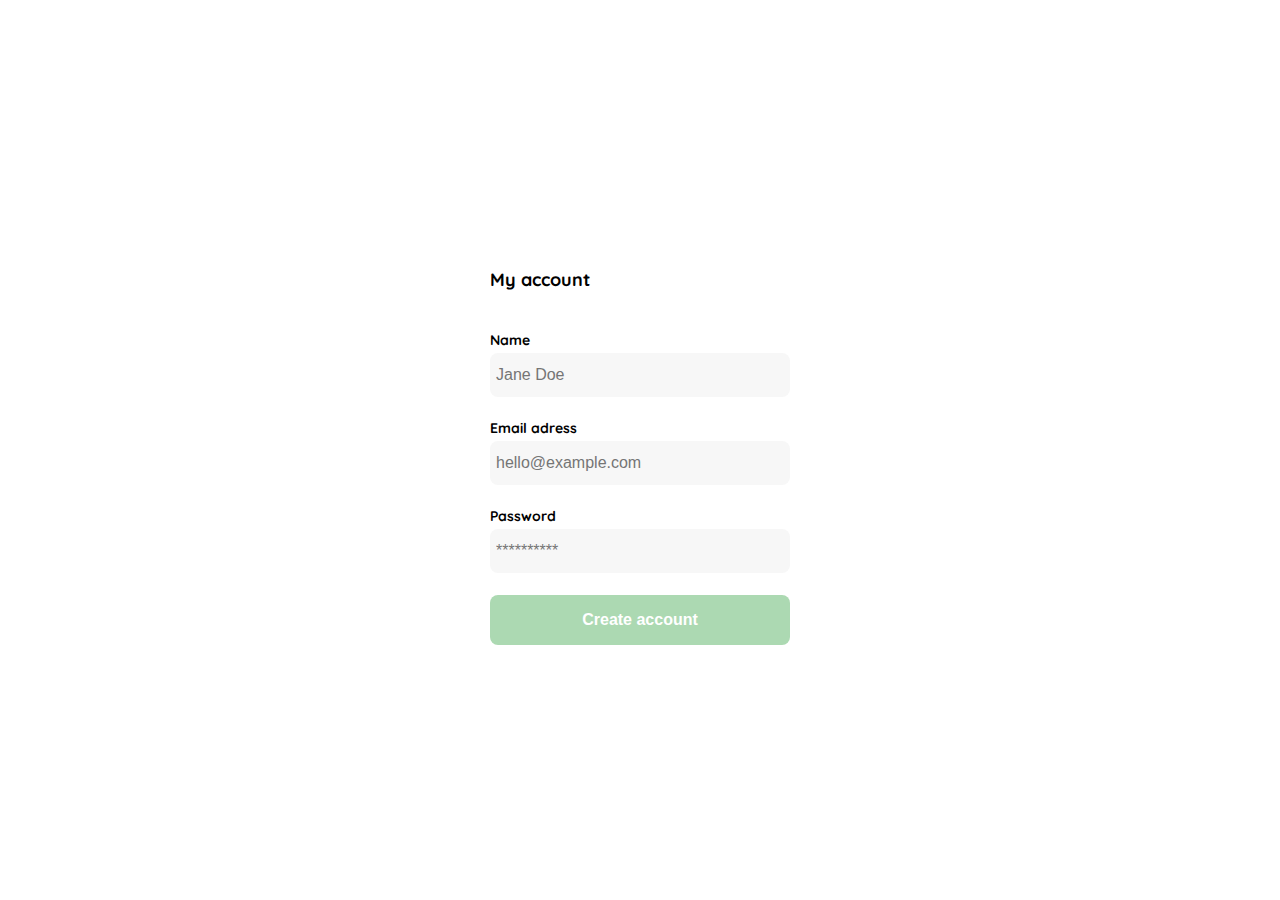
<file: account.html>
<!DOCTYPE html>
<html lang="en">
<head>
    <meta charset="UTF-8">
    <meta http-equiv="X-UA-Compatible" content="IE=edge">
    <meta name="viewport" content="width=device-width, initial-scale=1.0">
    <link rel="preconnect" href="https://fonts.googleapis.com">
    <link rel="preconnect" href="https://fonts.gstatic.com" crossorigin>
    <link href="https://fonts.googleapis.com/css2?family=Quicksand:wght@300;500;700&display=swap" rel="stylesheet"> 
    <title>My Account</title>
    <style>
        :root {
            --white: #FFFFFF;
            --black: #000000;
            --dark: #232830;
            --very-light-pink: #C7C7C7;
            --text-input-field: #F7F7F7;
            --hospital-green: #ACD9B2;
            --sm: 14px;
            --md: 16px;
            --lg: 18px;
        }

        body {
            font-family: 'Quicksand', sans-serif;
        }
        body {
            margin: 0;
        }

        .login {
            width: 100%;
            height: 100vh;
            display: grid;
            place-items: center;
        }

        .form-container {
            display: grid;
            grid-template-rows: auto 1fr auto;
            width: 300px;
        }

        .logo {
            width: 150px;
            margin-bottom: 50px;
            justify-self: center;
            display: none;
        }

        .title {
            font-size: var(--lg);
            margin-bottom: 40px;
            text-align: start;
        }

        .form {
            display: flex;
            flex-direction: column;
        }

        .form div {
            display: flex;
            flex-direction: column;
        }

        .label {
            font-size: var(--sm);
            font-weight: bold;
            margin-bottom: 4px;
        }

        .input {
            background-color: var(--text-input-field);
            border: none;
            border-radius: 8px;
            height: 32px;
            font-size: var(--md);
            padding: 6px;
            margin-bottom: 12px;
        }

        .input-name,
        .input-email,
        .input-password {
            margin-bottom: 22px;
        }

        .primary-button {
            background-color: var(--hospital-green);
            border-radius: 8px;
            border: none;
            color: var(--white);
            width: 100%;
            cursor: pointer;
            font-size: var(--md);
            font-weight: bold;
            height: 50px;
        }

        .login-button {
            margin-top: 14px;
            margin-bottom: 30px;
        }

        @media (max-width: 640px) {
            .form-container {
                height: 100%;
            }

            .form {
                height: 100%;
                justify-content: space-between;
            }

            .logo {
                display: block;
            }

            .create-button {
                width: 300px;
                position: absolute;
                bottom: 0;
                margin-bottom: 24px;
            }
        }
    </style>
</head>
<body>
    
    <div class="login">
        <div class="form-container">
            <h1 class="title">My account</h1>
            <form action="/" class="form">
                <div>
                    <label for="name" class="label">Name</label>
                    <input type="text" id="name" placeholder="Jane Doe" class="input input-name">

                    <label for="email" class="label">Email adress</label>
                    <input type="text" id="email" placeholder="hello@example.com" class="input input-email">

                    <label for="password" class="label">Password</label>
                    <input type="password" id="password" placeholder="**********" class="input input-password">
                </div>
                <input type="submit" value="Create account" class="primary-button create-button">
            </form>
        </div>
    </div>
</body>
</html>
</file>
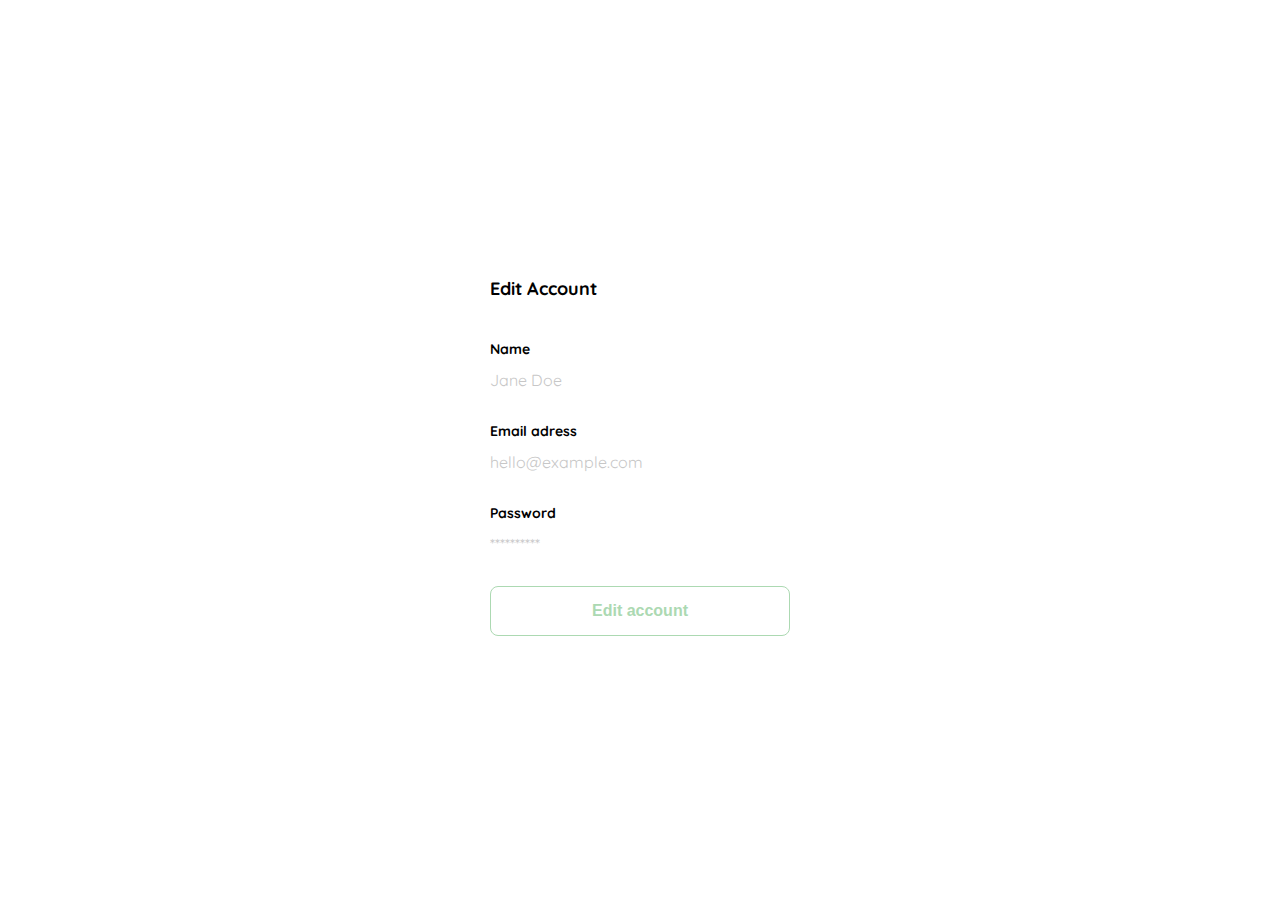
<file: edit-account.html>
<!DOCTYPE html>
<html lang="en">
<head>
    <meta charset="UTF-8">
    <meta http-equiv="X-UA-Compatible" content="IE=edge">
    <meta name="viewport" content="width=device-width, initial-scale=1.0">
    <link rel="preconnect" href="https://fonts.googleapis.com">
    <link rel="preconnect" href="https://fonts.gstatic.com" crossorigin>
    <link href="https://fonts.googleapis.com/css2?family=Quicksand:wght@300;500;700&display=swap" rel="stylesheet"> 
    <title>Edit Account</title>
    <style>
        :root {
            --white: #FFFFFF;
            --black: #000000;
            --dark: #232830;
            --very-light-pink: #C7C7C7;
            --text-input-field: #F7F7F7;
            --hospital-green: #ACD9B2;
            --sm: 14px;
            --md: 16px;
            --lg: 18px;
        }

        body {
            font-family: 'Quicksand', sans-serif;
        }
        body {
            margin: 0;
        }

        .login {
            width: 100%;
            height: 100vh;
            display: grid;
            place-items: center;
        }

        .form-container {
            display: grid;
            grid-template-rows: auto 1fr auto;
            width: 300px;
        }

        .logo {
            width: 150px;
            margin-bottom: 50px;
            justify-self: center;
            display: none;
        }

        .title {
            font-size: var(--lg);
            margin-bottom: 40px;
            text-align: start;
        }

        .form {
            display: flex;
            flex-direction: column;
        }

        .form div {
            display: flex;
            flex-direction: column;
        }

        .label {
            font-size: var(--sm);
            font-weight: bold;
            margin-bottom: 4px;
        }

        .value {
            color: var(--very-light-pink);
            font-size: var(--md);
            margin: 8px 0 32px 0;
        }

        .secondary-button {
            background-color: var(--white);
            border-radius: 8px;
            border: 1px solid var(--hospital-green);
            color: var(--hospital-green);
            width: 100%;
            cursor: pointer;
            font-size: var(--md);
            font-weight: bold;
            height: 50px;
        }

        .login-button {
            margin-top: 14px;
            margin-bottom: 30px;
        }

        @media (max-width: 640px) {
            .form-container {
                height: 100%;
            }

            .form {
                height: 100%;
                justify-content: space-between;
            }

            .logo {
                display: block;
            }

            .edit-button {
                width: 300px;
                position: absolute;
                bottom: 0;
                margin-bottom: 24px;
            }
        }
    </style>
</head>
<body>
    
    <div class="login">
        <div class="form-container">
            <h1 class="title">Edit Account</h1>
            <form action="/" class="form">
                <div>
                    <label for="name" class="label">Name</label>
                    <p class="value">Jane Doe</p>

                    <label for="email" class="label">Email adress</label>
                    <p class="value">hello@example.com</p>

                    <label for="password" class="label">Password</label>
                    <p class="value">**********</p>
                </div>
                <input type="submit" value="Edit account" class="secondary-button edit-button">
            </form>
        </div>
    </div>
</body>
</html>
</file>
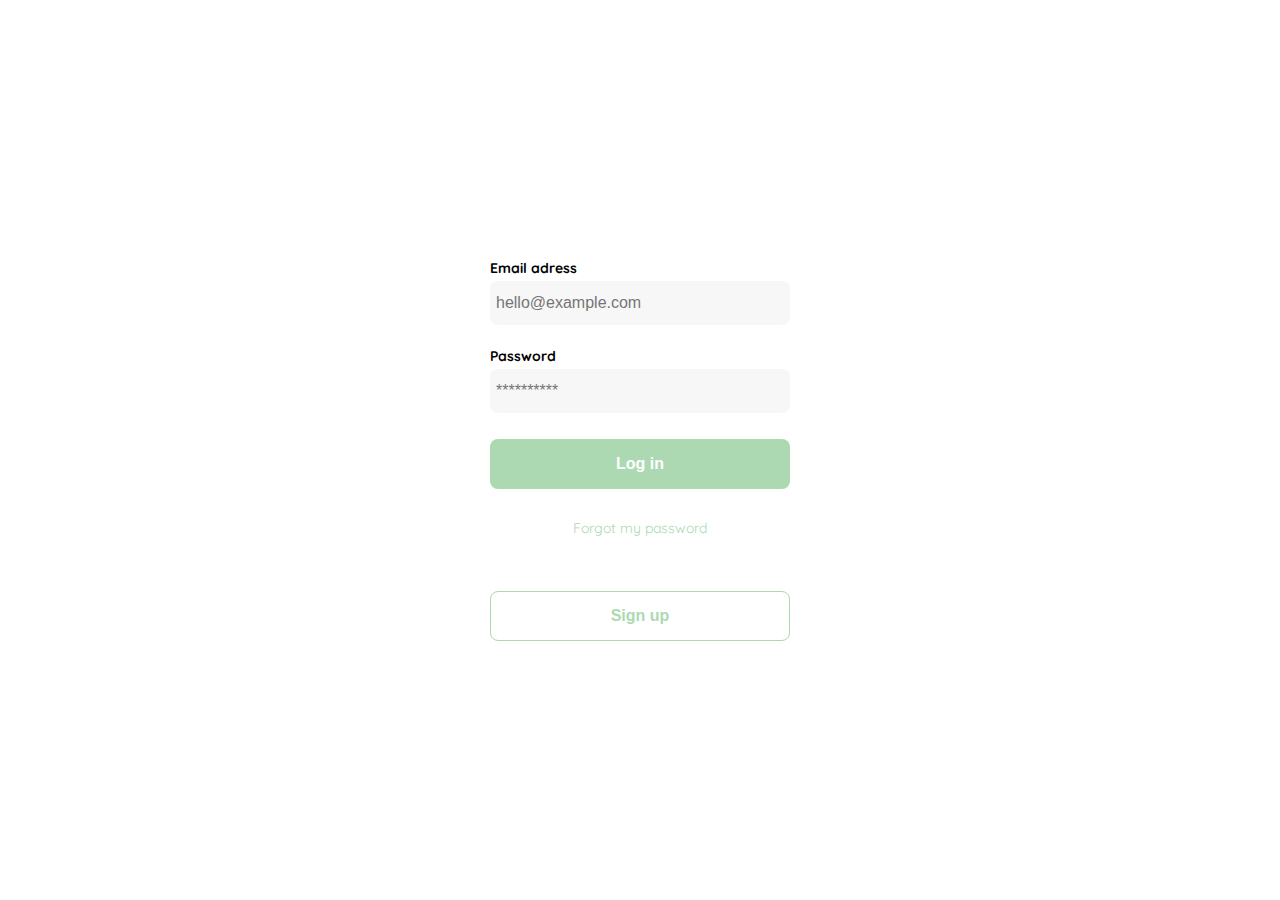
<file: login.html>
<!DOCTYPE html>
<html lang="en">
<head>
    <meta charset="UTF-8">
    <meta http-equiv="X-UA-Compatible" content="IE=edge">
    <meta name="viewport" content="width=device-width, initial-scale=1.0">
    <link rel="preconnect" href="https://fonts.googleapis.com">
    <link rel="preconnect" href="https://fonts.gstatic.com" crossorigin>
    <link href="https://fonts.googleapis.com/css2?family=Quicksand:wght@300;500;700&display=swap" rel="stylesheet"> 
    <title>Document</title>
    <style>
        :root {
            --white: #FFFFFF;
            --black: #000000;
            --dark: #232830;
            --very-light-pink: #C7C7C7;
            --text-input-field: #F7F7F7;
            --hospital-green: #ACD9B2;
            --sm: 14px;
            --md: 16px;
            --lg: 18px;
        }

        body {
            font-family: 'Quicksand', sans-serif;
        }
        body {
            margin: 0;
        }

        .login {
            width: 100%;
            height: 100vh;
            display: grid;
            place-items: center;
        }

        .form-container {
            display: grid;
            grid-template-rows: auto 1fr auto;
            width: 300px;
        }

        .logo {
            width: 150px;
            margin-bottom: 50px;
            justify-self: center;
            display: none;
        }

        .form {
            display: flex;
            flex-direction: column;
        }

        .form a {
            color: var(--hospital-green);
            font-size: var(--sm);
            text-align: center;
            text-decoration: none;
            margin-bottom: 54px;
        }

        .label {
            font-size: var(--sm);
            font-weight: bold;
            margin-bottom: 4px;
        }

        .input {
            background-color: var(--text-input-field);
            border: none;
            border-radius: 8px;
            height: 32px;
            font-size: var(--md);
            padding: 6px;
            margin-bottom: 12px;
        }

        .input-email {
            margin-bottom: 22px;
        }

        .secondary-button {
        background-color: var(--white);
            border-radius: 8px;
            border: 1px solid var(--hospital-green);
            color: var(--hospital-green);
            width: 100%;
            cursor: pointer;
            font-size: var(--md);
            font-weight: bold;
            height: 50px;
        }

        .primary-button {
            background-color: var(--hospital-green);
            border-radius: 8px;
            border: none;
            color: var(--white);
            width: 100%;
            cursor: pointer;
            font-size: var(--md);
            font-weight: bold;
            height: 50px;
        }

        .login-button {
            margin-top: 14px;
            margin-bottom: 30px;
        }

        @media (max-width: 640px) {
            .logo {
                display: block;
            }

            .secondary-button {
                width: 300px;
                position: absolute;
                bottom: 0;
                margin-bottom: 24px;
            }
        }
    </style>
</head>
<body>
    <div class="login">
        <div class="form-container">
            <img src="./visual/YardSale_Logos/logo_yard_sale.svg" alt="logo" class="logo">
            <form action="/" class="form">
                <label for="email" class="label">Email adress</label>
                <input type="text" id="email" placeholder="hello@example.com" class="input input-email">

                <label for="new-password" class="label">Password</label>
                <input type="password" id="new-password" placeholder="**********" class="input input-password">

                <input type="submit" value="Log in" class="primary-button login-button">
                <a href="/">Forgot my password</a>
            </form>
            <button class="secondary-button">Sign up</button>
        </div>
    </div>
</body>
</html>
</file>
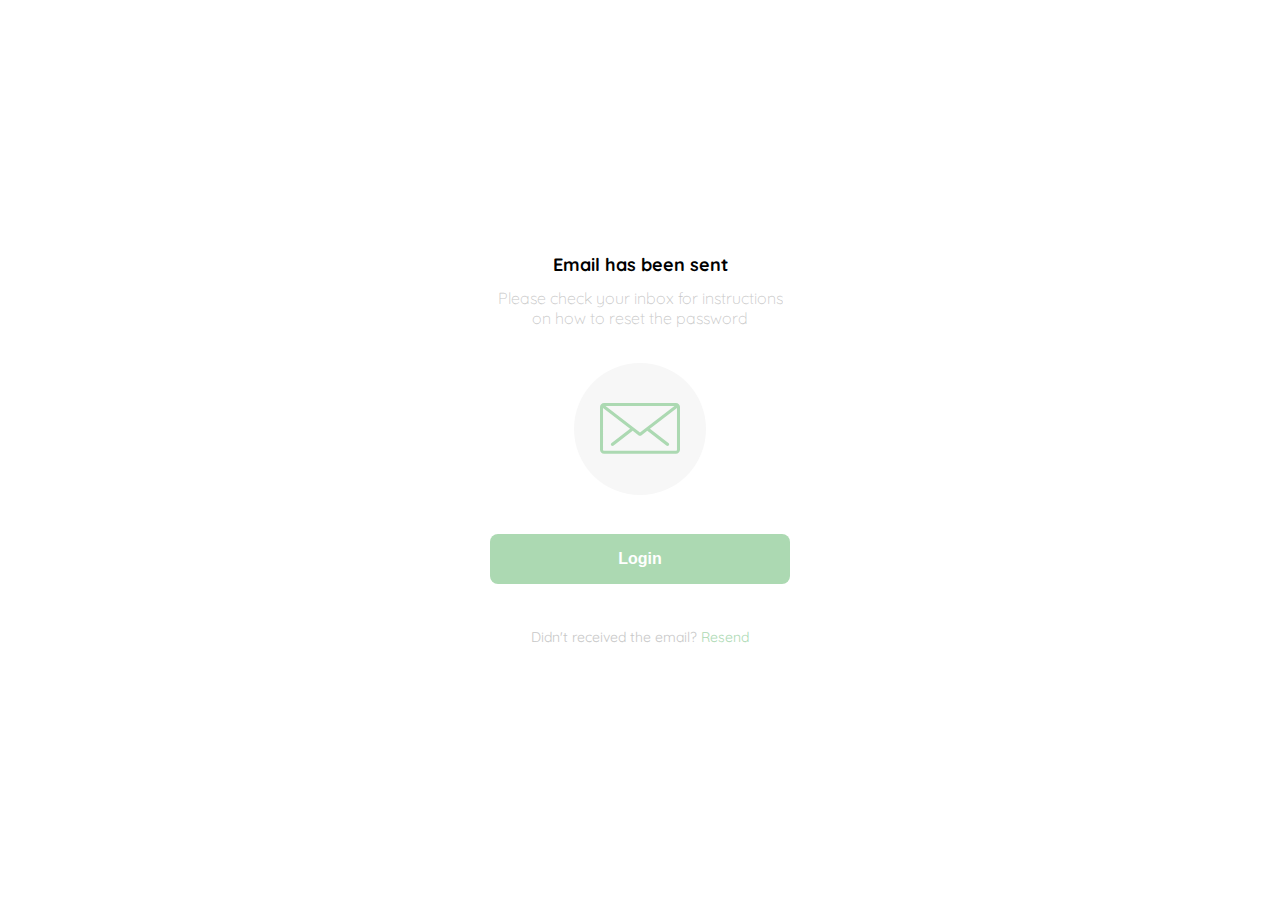
<file: mail.html>
<!DOCTYPE html>
<html lang="en">
<head>
    <meta charset="UTF-8">
    <meta http-equiv="X-UA-Compatible" content="IE=edge">
    <meta name="viewport" content="width=device-width, initial-scale=1.0">
    <link rel="preconnect" href="https://fonts.googleapis.com">
    <link rel="preconnect" href="https://fonts.gstatic.com" crossorigin>
    <link href="https://fonts.googleapis.com/css2?family=Quicksand:wght@300;500;700&display=swap" rel="stylesheet"> 
    <title>Document</title>
    <style>
        :root {
            --white: #FFFFFF;
            --black: #000000;
            --dark: #232830;
            --very-light-pink: #C7C7C7;
            --text-input-field: #F7F7F7;
            --hospital-green: #ACD9B2;
            --sm: 14px;
            --md: 16px;
            --lg: 18px;
        }

        body {
            font-family: 'Quicksand', sans-serif;
        }

        body {
            margin: 0;
        }

        .login {
            width: 100%;
            height: 100vh;
            display: grid;
            place-items: center;
        }

        .form-container {
            display: grid;
            grid-template-rows: auto 1fr auto;
            width: 300px;
            justify-items: center;
        }

        .logo {
            width: 150px;
            margin-bottom: 50px;
            justify-self: center;
            display: none;
        }

        .title {
            font-size: var(--lg);
            margin-bottom: 12px;
            text-align: center;
        }

        .subtitle {
            color: var(--very-light-pink);
            font-size: var(--md);
            font-weight: 300;
            margin-top: 0;
            margin-bottom: 35px;
            text-align: center;
        }

        .email-image {
            width: 132px;
            height: 132px;
            border-radius: 50%;
            background-color: var(--text-input-field);
            display: flex;
            justify-content: center;
            align-items: center;
            margin-bottom: 25px;
        }

        .email-image img {
            width: 80px;
        }

        .resend {
            font-size: var(--sm);
        }

        .resend span {
            color: var(--very-light-pink);
        }

        .resend a {
            color: var(--hospital-green);
            text-decoration: none;
        }

        .primary-button {
            background-color: var(--hospital-green);
            border-radius: 8px;
            border: none;
            color: var(--white);
            width: 100%;
            cursor: pointer;
            font-size: var(--md);
            font-weight: bold;
            height: 50px;
        }

        .login-button {
            margin-top: 14px;
            margin-bottom: 30px;
        }

        @media (max-width: 640px) {
            .logo {
                display: block;
            }
        }
    </style>
</head>
<body>
    <div class="login">
        <div class="form-container">
            <img src="./visual/YardSale_Logos/logo_yard_sale.svg" alt="logo" class="logo">
            <h1 class="title">Email has been sent</h1>
            <p class="subtitle">Please check your inbox for instructions on how to reset the password</p>
            <div class="email-image">
                <img src="./visual/YardSale_Icons/email.svg" alt="email">
            </div>
            <button class="primary-button login-button">Login</button>
            <p class="resend">
                <span>Didn't received the email?</span>
                <a href="/">Resend</a>
            </p>
        </div>
    </div>
</body>
</html>
</file>
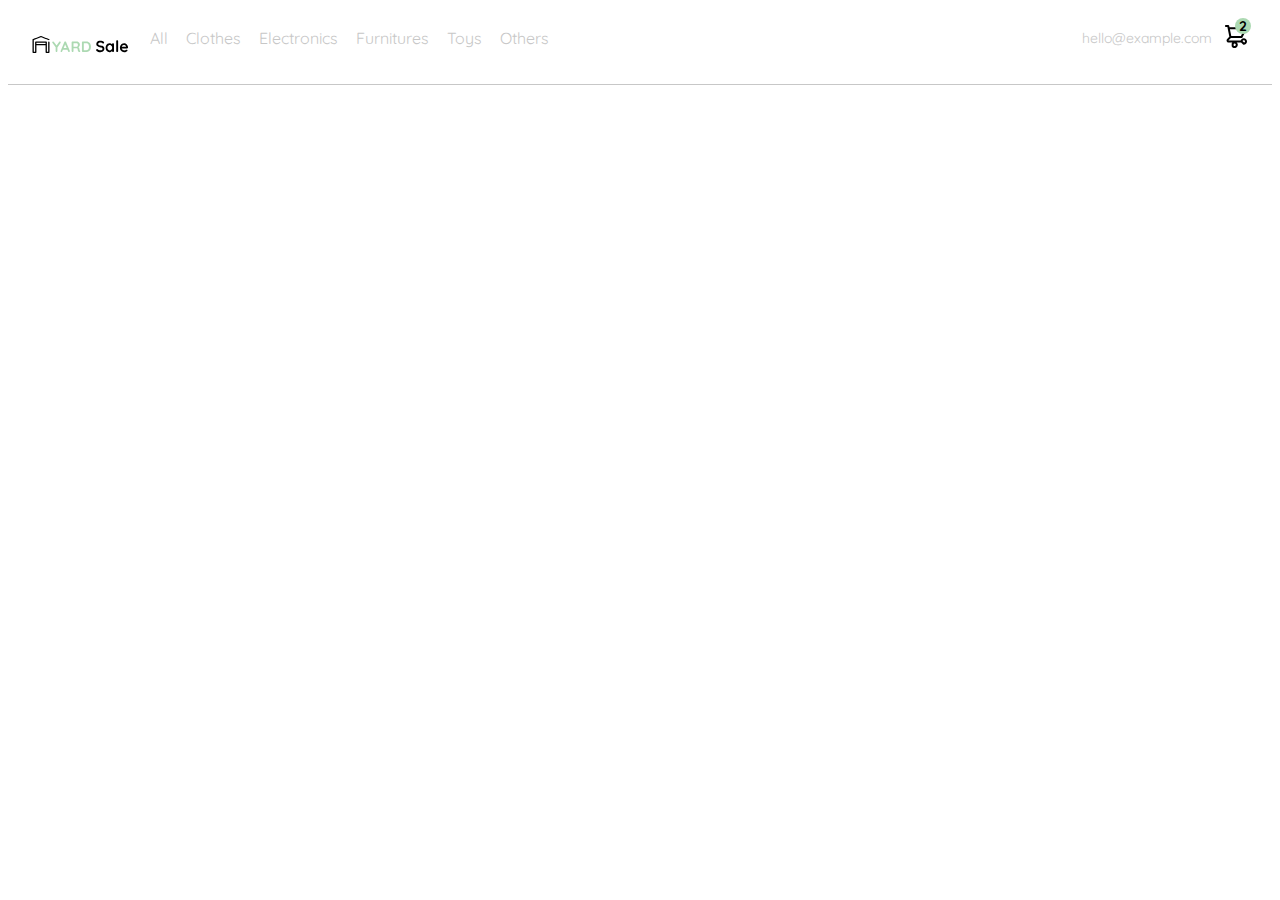
<file: navbar.html>
<!DOCTYPE html>
<html lang="en">
<head>
    <meta charset="UTF-8">
    <meta http-equiv="X-UA-Compatible" content="IE=edge">
    <meta name="viewport" content="width=device-width, initial-scale=1.0">
    <link rel="preconnect" href="https://fonts.googleapis.com">
    <link rel="preconnect" href="https://fonts.gstatic.com" crossorigin>
    <link href="https://fonts.googleapis.com/css2?family=Quicksand:wght@300;500;700&display=swap" rel="stylesheet"> 
    <title>Document</title>
    <style>
        :root {
            --white: #FFFFFF;
            --black: #000000;
            --dark: #232830;
            --very-light-pink: #C7C7C7;
            --text-input-field: #F7F7F7;
            --hospital-green: #ACD9B2;
            --sm: 14px;
            --md: 16px;
            --lg: 18px;
        }

        body {
            font-family: 'Quicksand', sans-serif;
        }

        nav {
            display: flex;
            justify-content: space-between;
            padding: 0 24px;
            border-bottom: 1px solid var(--very-light-pink);
        }

        .menu {
            display: none;
        }

        .logo {
            width: 100px;
        }

        .navbar-left ul,
        .navbar-right ul {
            list-style: none;
            padding: 0;
            margin-top: 0;
            display: flex;
            align-items: center;
            height: 60px;
        }

        .navbar-left {
            display: flex;
        }

        .navbar-left ul {
            display: flex;
            margin-left: 12px;
        }

        .navbar-left ul li a,
        .navbar-right ul li a {
            text-decoration: none;
            color: var(--very-light-pink);
            border: 1px solid var(--white);
            padding: 8px;
            border-radius: 8px;
        }

        .navbar-left ul li a:hover,
        .navbar-right ul li a:hover {
            border: 1px solid var(--hospital-green);
            color: var(--hospital-green);
        }

        .navbar-email {
            color: var(--very-light-pink);
            font-size: var(--sm);
            margin-right: 12px;
        }

        .navbar-shopping-cart {
            position: relative;
        }

        .navbar-shopping-cart div {
            width: 16px;
            height: 16px;
            background-color: var(--hospital-green);
            border-radius: 50px;
            font-size: var(--sm);
            font-weight: bold;
            position: absolute;
            top: -6px;
            right: -3px;
            display: flex;
            justify-content: center;
            align-items: center;
        }

        @media (max-width: 640px) {
            .menu {
                display: block;
            }

            .navbar-left ul {
                display: none;
            }

            .navbar-email {
                display: none;
            }
        }
    </style>
</head>
<body>
    <nav>
        <img src="./visual/YardSale_Icons/icon_menu.svg" alt="menu" class="menu">

        <div class="navbar-left">
            <img src="./visual/YardSale_Logos/logo_yard_sale.svg" alt="logo">
            <ul>
                <li>
                    <a href="">All</a>
                </li>
                <li>
                    <a href="">Clothes</a>
                </li>
                <li>
                    <a href="">Electronics</a>
                </li>
                <li>
                    <a href="">Furnitures</a>
                </li>
                <li>
                    <a href="">Toys</a>
                </li>
                <li>
                    <a href="">Others</a>
                </li>
            </ul>
        </div>

        <div class="navbar-right">
            <ul>
                <li class="navbar-email">hello@example.com

                </li>
                <li class="navbar-shopping-cart"><img src="./visual/YardSale_Icons/icon_shopping_cart.svg" alt="shopping cart">
                <div>
                    2
                </div>
                </li> 
            </ul>
              
        </div>
    </nav>
</body>
</html>
</file>
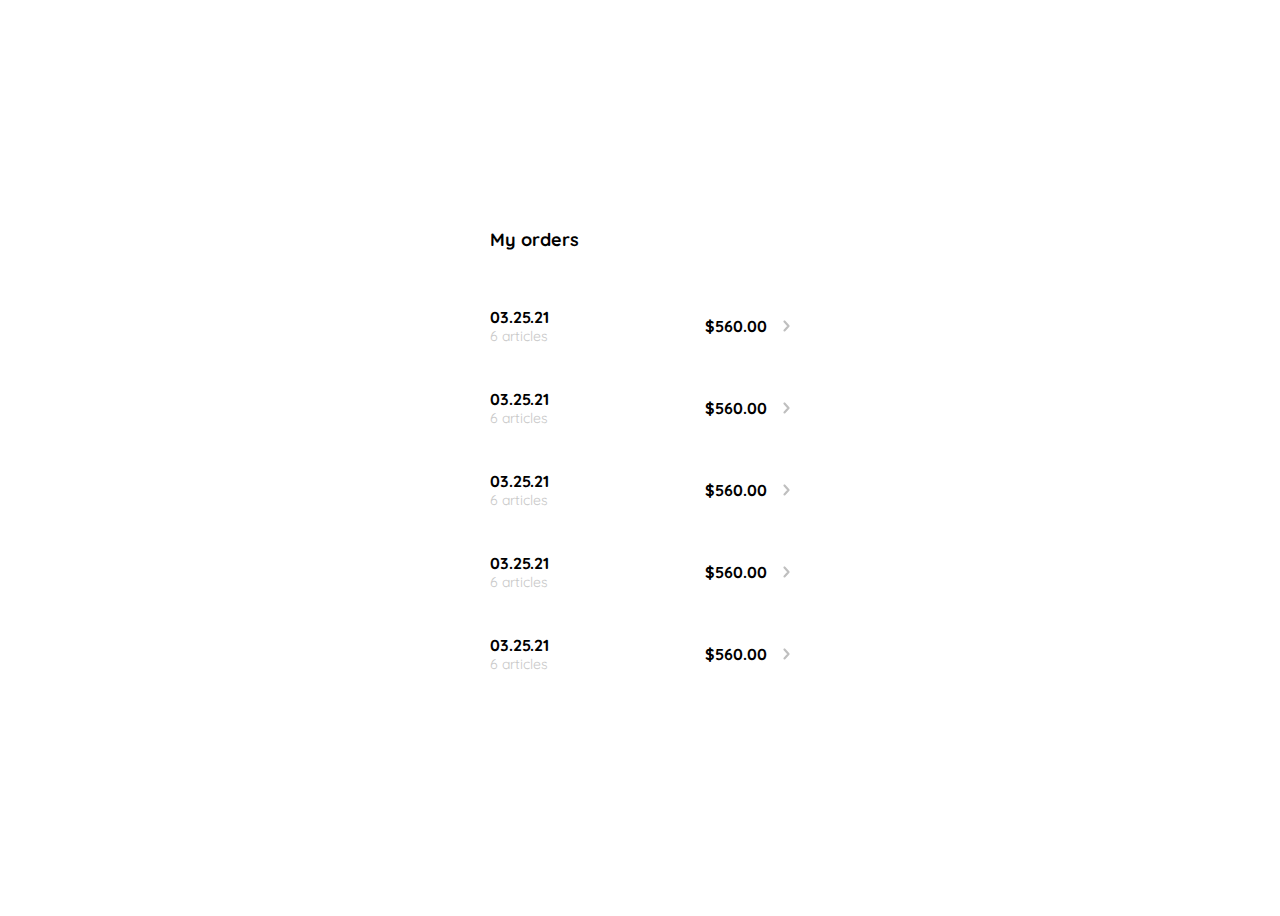
<file: orders.html>
<!DOCTYPE html>
<html lang="en">
<head>
    <meta charset="UTF-8">
    <meta http-equiv="X-UA-Compatible" content="IE=edge">
    <meta name="viewport" content="width=device-width, initial-scale=1.0">
    <link rel="preconnect" href="https://fonts.googleapis.com">
    <link rel="preconnect" href="https://fonts.gstatic.com" crossorigin>
    <link href="https://fonts.googleapis.com/css2?family=Quicksand:wght@300;500;700&display=swap" rel="stylesheet"> 
    <title>Document</title>
    <style>
        :root {
            --white: #FFFFFF;
            --black: #000000;
            --dark: #232830;
            --very-light-pink: #C7C7C7;
            --text-input-field: #F7F7F7;
            --hospital-green: #ACD9B2;
            --sm: 14px;
            --md: 16px;
            --lg: 18px;
        }

        body {
            font-family: 'Quicksand', sans-serif;
        }

        .my-order {
            width: 100%;
            height: 100vh;
            display: grid;
            place-items: center;
        }

        .title {
            font-size: var(--lg);
            margin-bottom: 40px;
        }

        .my-order-container {
            display: grid;
            grid-template-rows: auto 1fr auto;
            width: 300px;
        }

        .my-order-content {
            display: flex;
            flex-direction: column;
        }

        .order {
            display: grid;
            grid-template-columns: auto 1fr auto;
            gap: 16px;
            align-items: center;
            margin-bottom: 12px;
        }

        .order p:nth-child(1) {
            display: flex;
            flex-direction: column;
        }

        .order p span:nth-child(1) {
            font-size: var(--md);
            font-weight: bold;
        }

        .order p span:nth-child(2) {
            font-size: var(--sm);
            color: var(--very-light-pink);
        }

        .order p:nth-child(2) {
            text-align: end;
            font-weight: bold;
        }
    </style>
</head>
<body>
    <div class="my-order">
      <div class="my-order-container">
        <h1 class="title">My orders</h1>
  
        <div class="my-order-content">
          <div class="order">
            <p>
              <span>03.25.21</span>
              <span>6 articles</span>
            </p>
            <p>$560.00</p>
            <img src="./visual/YardSale_Icons/flechita.svg" alt="">
          </div>
          <div class="order">
            <p>
              <span>03.25.21</span>
              <span>6 articles</span>
            </p>
            <p>$560.00</p>
            <img src="./visual/YardSale_Icons/flechita.svg" alt="">
          </div>
          <div class="order">
            <p>
              <span>03.25.21</span>
              <span>6 articles</span>
            </p>
            <p>$560.00</p>
            <img src="./visual/YardSale_Icons/flechita.svg" alt="">
          </div>
          <div class="order">
            <p>
              <span>03.25.21</span>
              <span>6 articles</span>
            </p>
            <p>$560.00</p>
            <img src="./visual/YardSale_Icons/flechita.svg" alt="">
          </div>
          <div class="order">
            <p>
              <span>03.25.21</span>
              <span>6 articles</span>
            </p>
            <p>$560.00</p>
            <img src="./visual/YardSale_Icons/flechita.svg" alt="">
          </div>
        </div>
      </div>
    </div>
  </body>
</html>
</file>
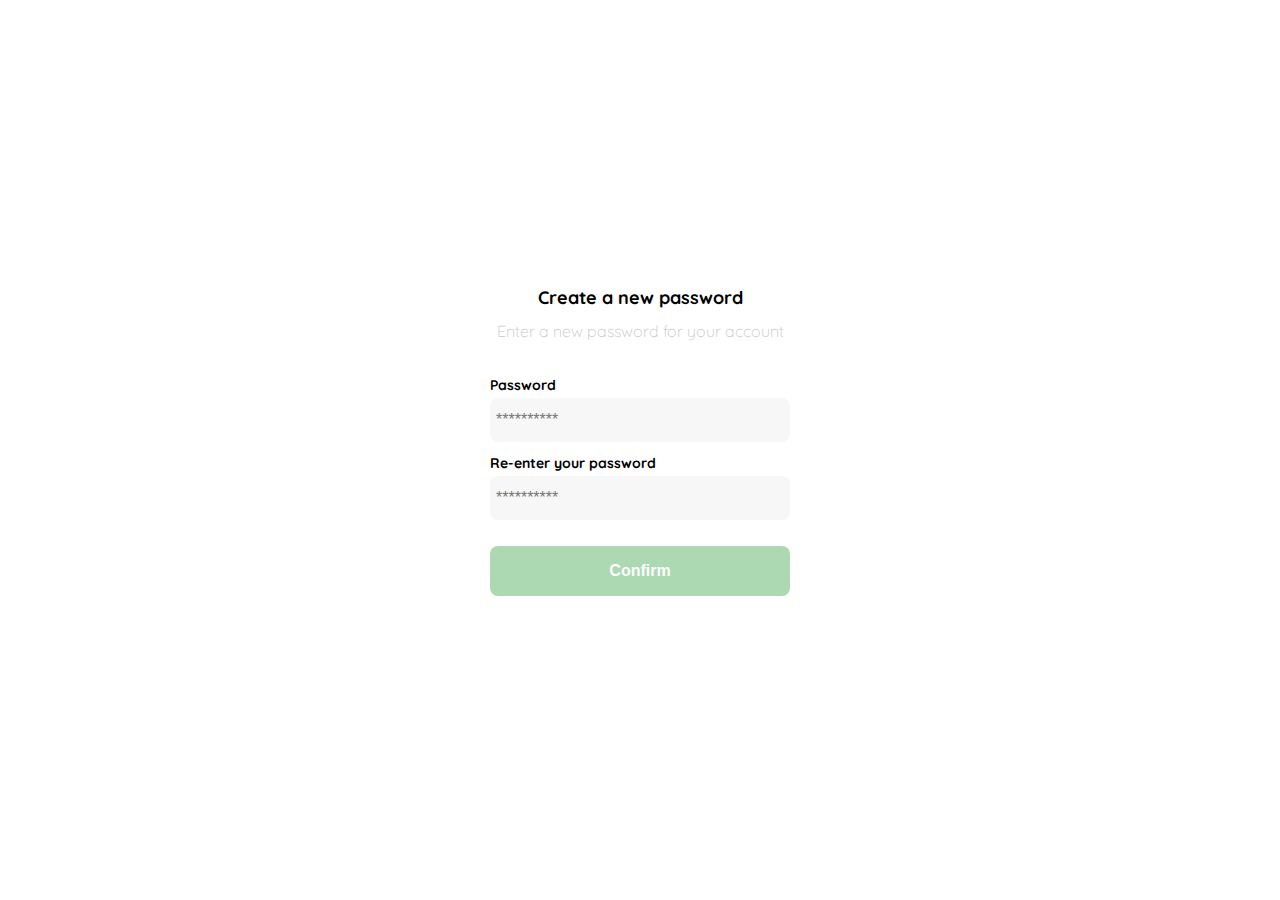
<file: password.html>
<!DOCTYPE html>
<html lang="en">
<head>
    <meta charset="UTF-8">
    <meta http-equiv="X-UA-Compatible" content="IE=edge">
    <meta name="viewport" content="width=device-width, initial-scale=1.0">
    <link rel="preconnect" href="https://fonts.googleapis.com">
    <link rel="preconnect" href="https://fonts.gstatic.com" crossorigin>
    <link href="https://fonts.googleapis.com/css2?family=Quicksand:wght@300;500;700&display=swap" rel="stylesheet"> 
    <title>Document</title>
    <style>
        :root {
            --white: #FFFFFF;
            --black: #000000;
            --dark: #232830;
            --very-light-pink: #C7C7C7;
            --text-input-field: #F7F7F7;
            --hospital-green: #ACD9B2;
            --sm: 14px;
            --md: 16px;
            --lg: 18px;
        }

        body {
            font-family: 'Quicksand', sans-serif;
        }
        body {
            margin: 0;
        }

        .login {
            width: 100%;
            height: 100vh;
            display: grid;
            place-items: center;
        }

        .form-container {
            display: grid;
            grid-template-rows: auto 1fr auto;
            width: 300px;
        }

        .logo {
            width: 150px;
            margin-bottom: 50px;
            justify-self: center;
            display: none;
        }

        .title {
            font-size: var(--lg);
            margin-bottom: 12px;
            text-align: center;
        }

        .subtitle {
            color: var(--very-light-pink);
            font-size: var(--md);
            font-weight: 300;
            margin-top: 0;
            margin-bottom: 35px;
            text-align: center;
        }

        .form {
            display: flex;
            flex-direction: column;
        }

        .label {
            font-size: var(--sm);
            font-weight: bold;
            margin-bottom: 4px;
        }

        .input {
            background-color: var(--text-input-field);
            border: none;
            border-radius: 8px;
            height: 32px;
            font-size: var(--md);
            padding: 6px;
            margin-bottom: 12px;
        }

        .primary-button {
            background-color: var(--hospital-green);
            border-radius: 8px;
            border: none;
            color: var(--white);
            width: 100%;
            cursor: pointer;
            font-size: var(--md);
            font-weight: bold;
            height: 50px;
        }

        .login-button {
            margin-top: 14px;
            margin-bottom: 30px;
        }

        @media (max-width: 640px) {
            .logo {
                display: block;
            }
        }
    </style>
</head>
<body>
    <div class="login">
        <div class="form-container">
            <img src="./visual/YardSale_Logos/logo_yard_sale.svg" alt="logo" class="logo">
            <h1 class="title">Create a new password</h1>
            <p class="subtitle">Enter a new password for your account</p>
            <form action="/" class="form">
                <label for="password" class="label">Password</label>
                <input type="password" id="password" placeholder="**********" class="input input-password">

                <label for="new-password" class="label">Re-enter your password</label>
                <input type="password" id="new-password" placeholder="**********" class="input input-password">

                <input type="submit" value="Confirm" class="primary-button login-button">
            </form>
        </div>
    </div>
</body>
</html>
</file>
